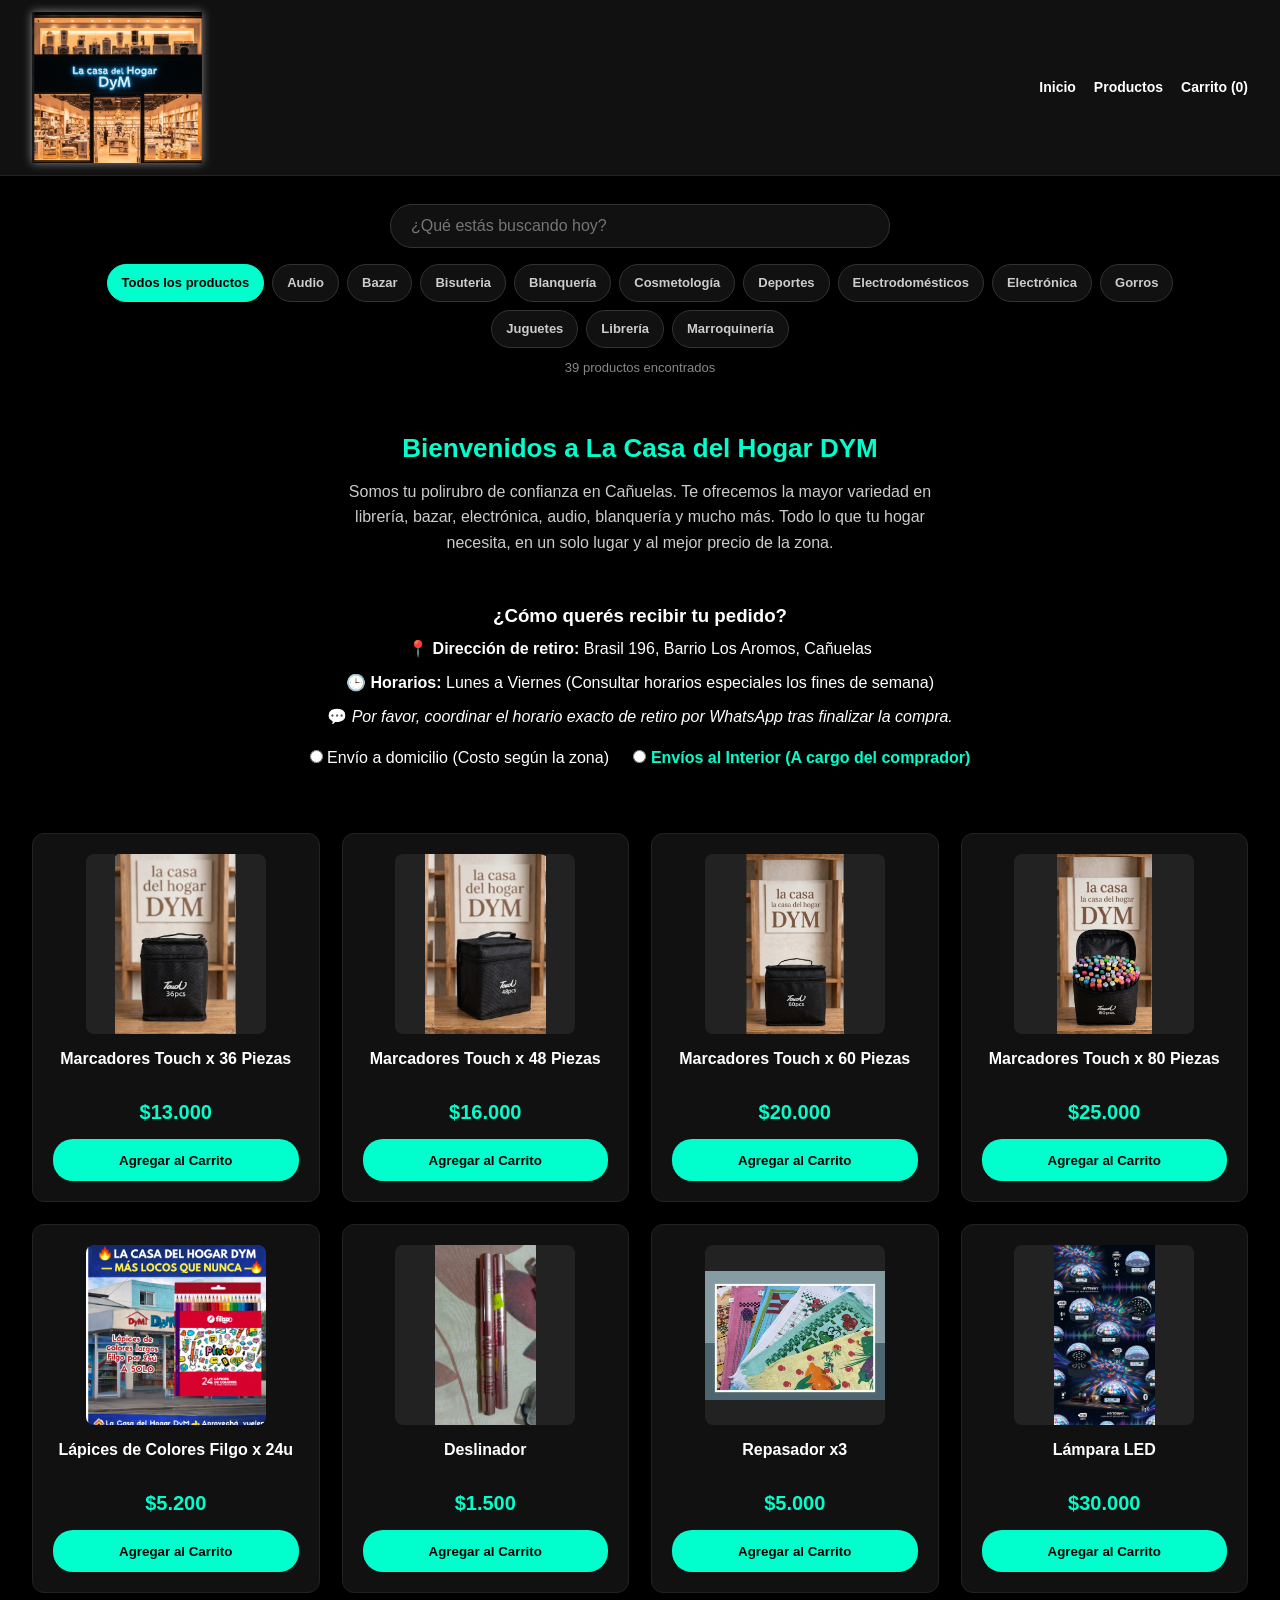
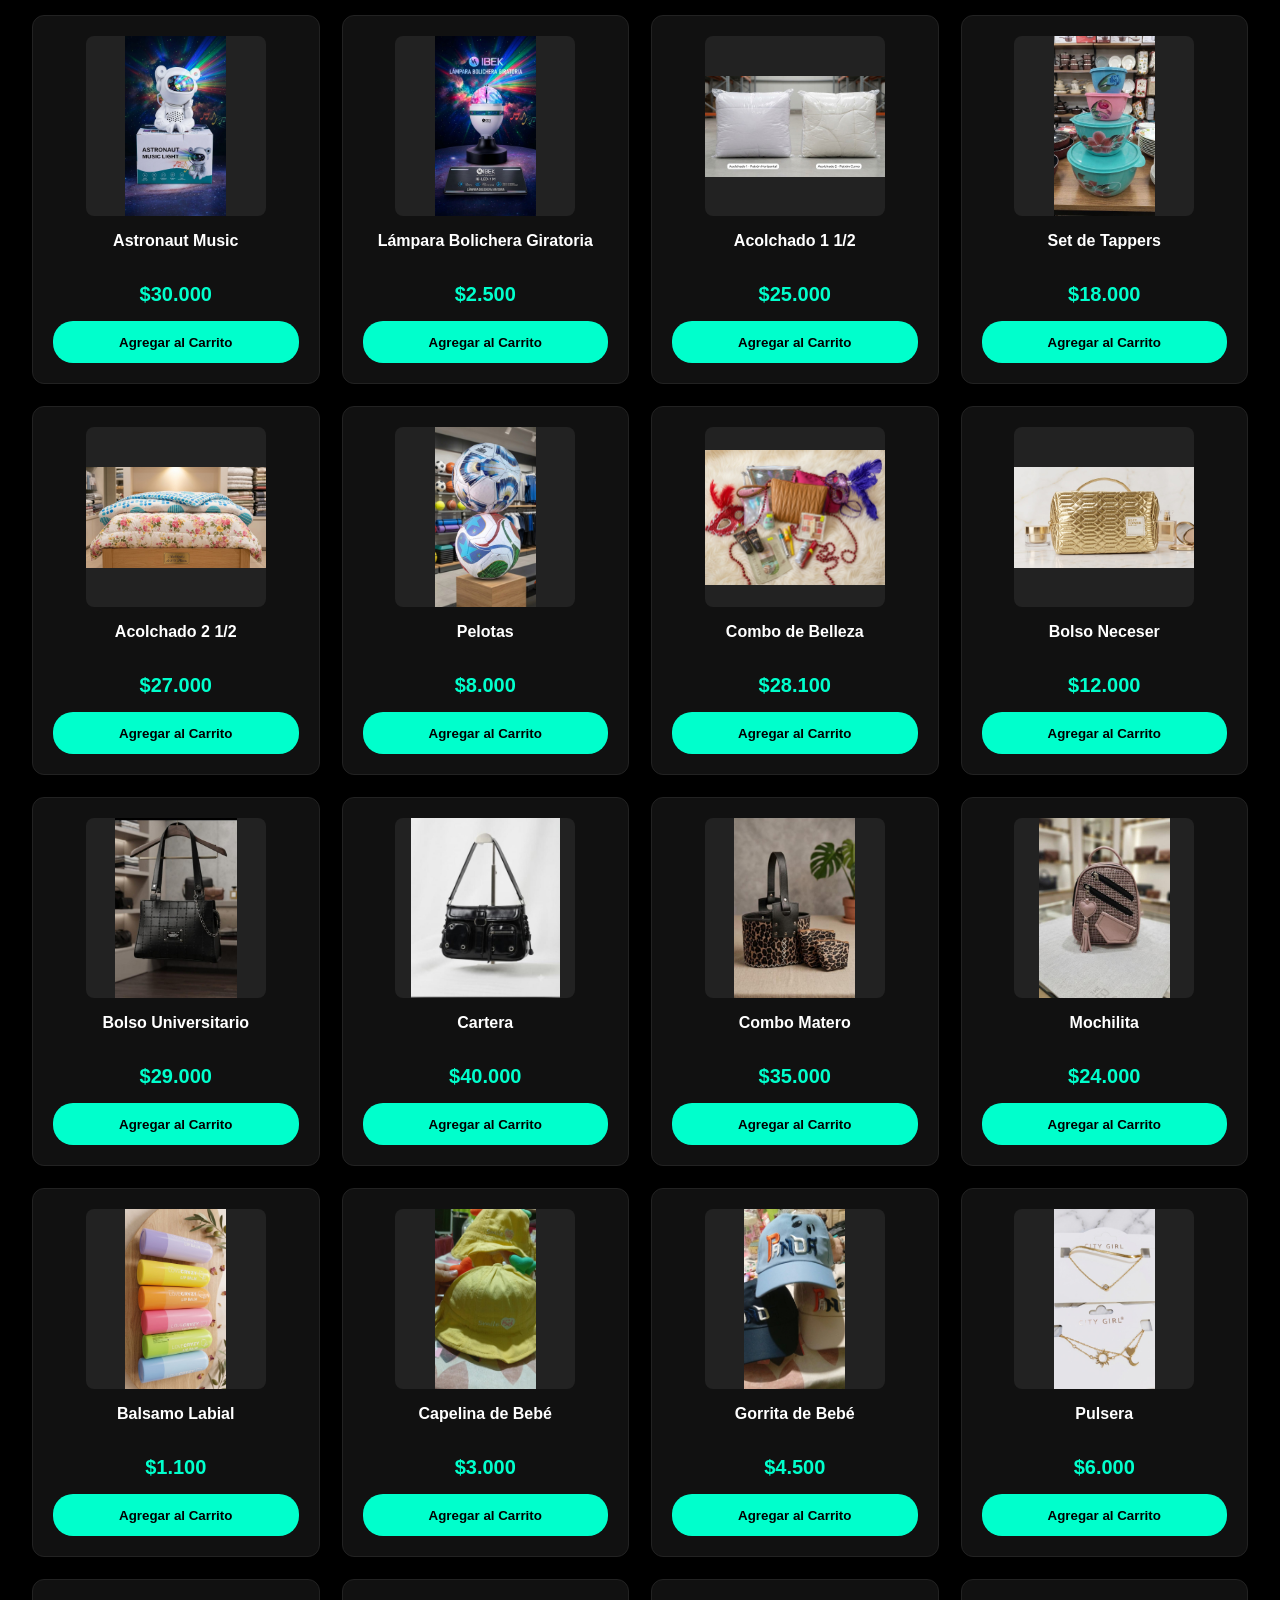
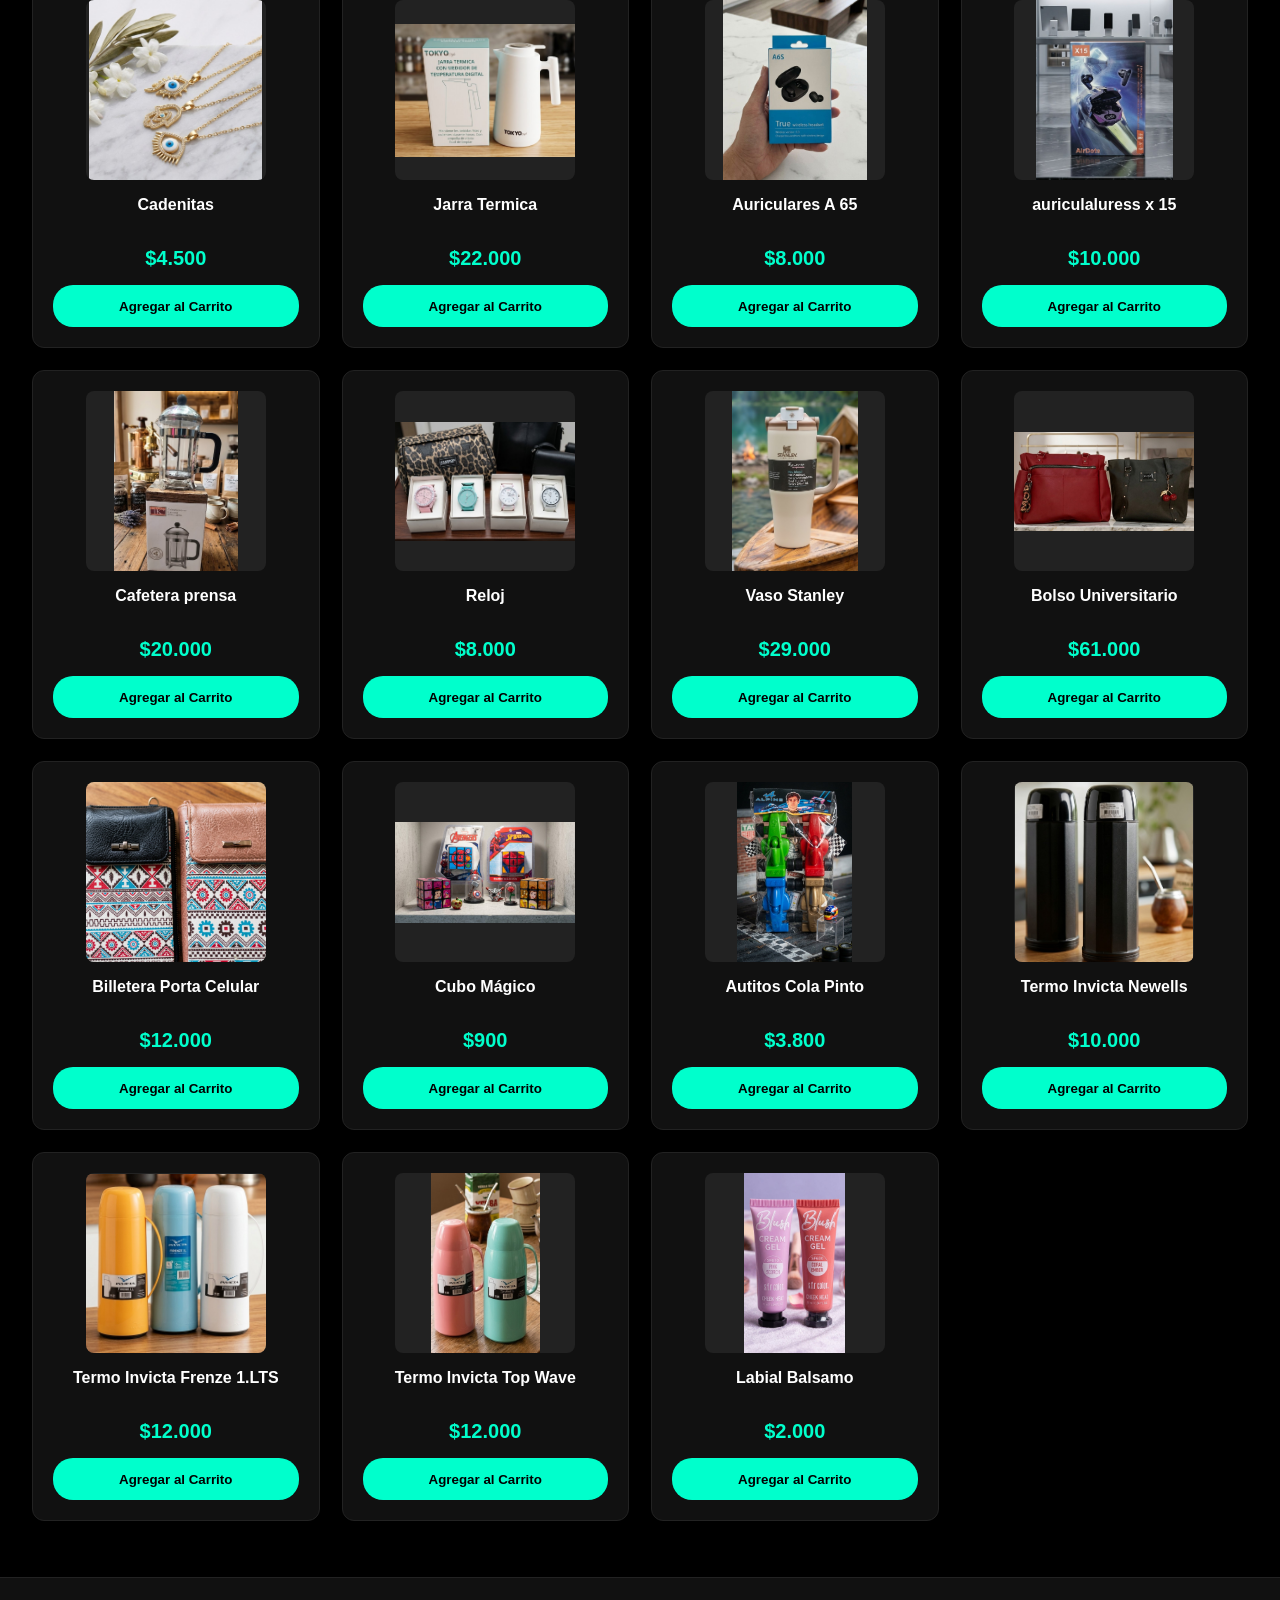
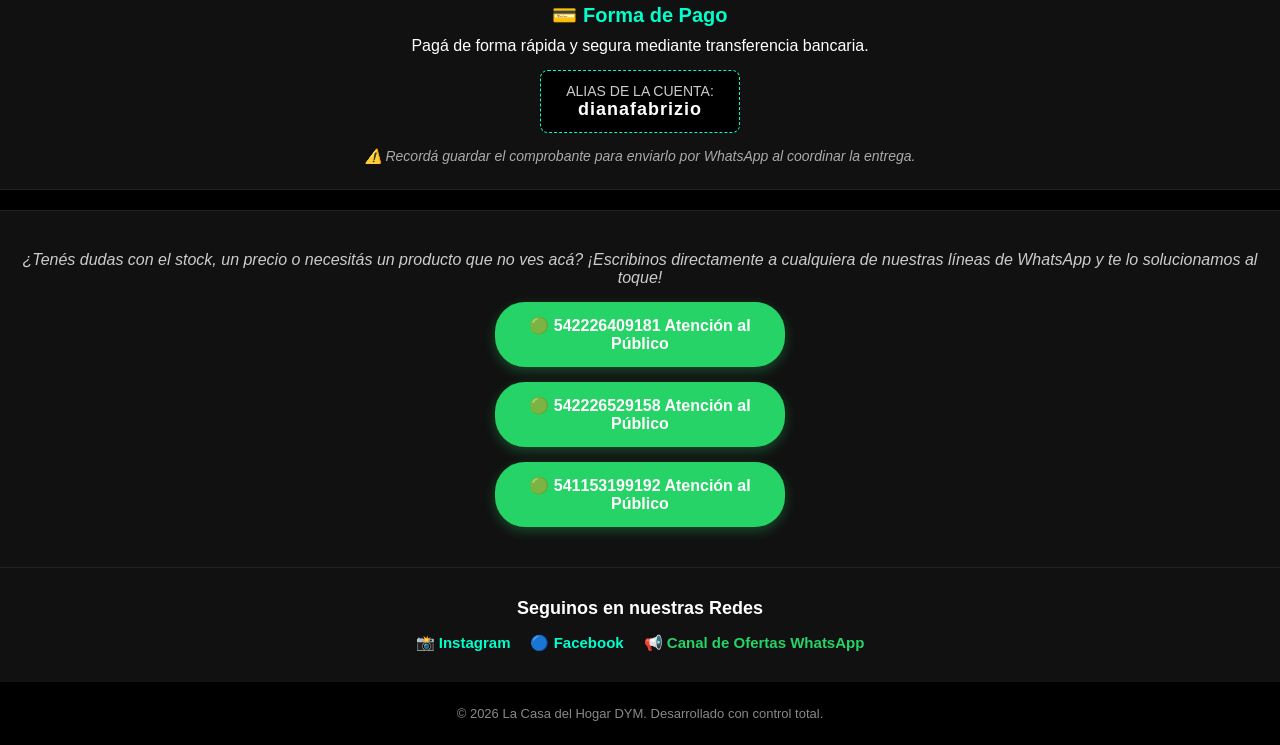
<file: index.html>
<!DOCTYPE html>
<html lang="es">
<head>
    <meta charset="UTF-8">
    <meta name="viewport" content="width=device-width, initial-scale=1.0">
    <title>La Casa del Hogar DYM - Tienda Oficial</title>
     <link rel="stylesheet" href="styles.css">
</head>
<body>

    <!-- Cabecera de la aplicación -->
    <header class="app-header">
        <div class="logo-container">
            <!-- Tu logo de neón con el nombre del archivo limpio -->
            <img src="logo.png" alt="Logo La Casa del Hogar DYM" class="logo">
        </div>
        <nav class="nav-links">
            <a href="#">Inicio</a>
            <a href="#">Productos</a>
            <a href="#" id="carrito-contador">Carrito (0)</a>
        </nav>
    </header>

    <!-- Cuerpo principal de la página -->
    <main class="app-main">
        
        <!-- Sección del Buscador -->
        <section class="search-section">
            <input type="text" placeholder="¿Qué estás buscando hoy?" id="search-input">
            <div class="catalog-toolbar" aria-label="Filtros del catálogo">
                <div id="category-filters" class="category-filters" role="group" aria-label="Categorías"></div>
                <p id="results-summary" class="results-summary" aria-live="polite"></p>
            </div>
        </section>
<!-- SECCIÓN: BIENVENIDA Y DESCRIPCIÓN DEL POLIRUBRO -->
<section class="about-section" style="text-align: center; padding: 30px 20px; background-color: #000;">
    <h1 style="color: #00ffcc; font-size: 26px; margin-bottom: 15px; font-weight: bold;">
        Bienvenidos a La Casa del Hogar DYM
    </h1>
    <p style="color: #cccccc; font-size: 16px; max-width: 600px; margin: 0 auto; line-height: 1.6;">
        Somos tu polirubro de confianza en Cañuelas. Te ofrecemos la mayor variedad en librería, bazar, electrónica, audio, blanquería y mucho más. Todo lo que tu hogar necesita, en un solo lugar y al mejor precio de la zona.
    </p>
</section>

        <!-- Sección de Cómo querés recibir tu pedido (Actualizada para el futuro) -->
<section class="delivery-options" style="text-align: center; color: white; padding: 20px;">
    <h3>¿Cómo querés recibir tu pedido?</h3>
    
  <!-- SECCIÓN DE DATOS DE RETIRO CORREGIDA -->
<p>📍 <strong>Dirección de retiro:</strong> Brasil 196, Barrio Los Aromos, Cañuelas</p>
<p>🕒 <strong>Horarios:</strong> Lunes a Viernes (Consultar horarios especiales los fines de semana)</p>
<p>💬 <em>Por favor, coordinar el horario exacto de retiro por WhatsApp tras finalizar la compra.</em></p>

    
    <label style="margin: 10px; display: inline-block;">
        <input type="radio" name="entrega"> Envío a domicilio (Costo según la zona)
    </label>
    
    <!-- ⚡ EL BOTÓN DE ESCALA NACIONAL QUE PENSASTE HOY ⚡ -->
    <label style="margin: 10px; display: inline-block; color: #00ffcc; font-weight: bold;">
        <input type="radio" name="entrega"> Envíos al Interior (A cargo del comprador)
    </label>
</section>

        <!-- Grilla de Productos (El catálogo real) -->
        <section class="products-grid" id="products-container">
            
<!-- TARJETA 1: MARCADORES TOUCH X 36 -->
<div class="product-card">
     <img  src="img/Libreria/touch 36.png" alt="Marcadores Touch x 36" class="product-img">
     <h3>Marcadores Touch x 36 Piezas</h3>
     <p class="price">$13.000</p>
     <button class="add-to-cart-btn">Agregar al Carrito</button>
  </div>

<!-- TARJETA 2: MARCADORES TOUCH X 48 -->
<div class="product-card">
     <img src="img/Libreria/touch 48.png" alt="Marcadores Touch x 48" class="product-img">
     <h3>Marcadores Touch x 48 Piezas</h3>
     <p class="price">$16.000</p>
     <button class="add-to-cart-btn">Agregar al Carrito</button>
  </div>
<!-- TARJETA 3: MARCADORES TOUCH X 60 -->
<div class="product-card">
     <img src="img/Libreria/touch 60.png" alt="Marcadores Touch x 60" class="product-img">
     <h3>Marcadores Touch x 60 Piezas</h3>
     <p class="price">$20.000</p>
     <button class="add-to-cart-btn">Agregar al Carrito</button>
 </div>

<!-- TARJETA 4: MARCADORES TOUCH X 80 -->
<div class="product-card">
     <img src="img/Libreria/touch 80.png" alt="Marcadores Touch x 80" class="product-img">
     <h3>Marcadores Touch x 80 Piezas</h3>
     <p class="price">$25.000</p>
     <button class="add-to-cart-btn">Agregar al Carrito</button>
  </div>

<!-- TARJETA 5: LÁPICES FILGO X 24 -->
<div class="product-card">
      <img src="img/Libreria/filgo 24.png" alt="Lápices Filgo x 24" class="product-img">
      <h3>Lápices de Colores Filgo x 24u</h3>
      <p class="price">$5.200</p>
      <button class="add-to-cart-btn">Agregar al Carrito</button>
  </div>
<!-- TARJETA 6: DESLINIADOR -->
<div class="product-card">
    <img src="img/Cosmetologia/desliniador.png" alt="deslinador" class="product-img">
    <h3>Deslinador</h3>
    <p class="price">$1.500</p>
    <button class="add-to-cart-btn">Agregar al Carrito</button>
</div>
<!-- TARJETA 7: DESLINIADOR -->
 <div class="product-card">
    <img src="img/Blanqueria/repasador.png" alt="repasador x3" class="product-img">
    <h3>Repasador x3</h3>
    <p class="price">$5.000</p>
    <button class="add-to-cart-btn">Agregar al Carrito</button>
</div>
<!-- TARJETA 8: LAMPARA LED -->
<div class="product-card">
    <img src="img/Electronica/lampara led audioritmica.png" alt="Lámpara LED" class="product-img">
    <h3>Lámpara LED</h3>
    <p class="price">$30.000</p>
    <button class="add-to-cart-btn">Agregar al Carrito</button>
</div>
<!-- TARJETA 9: AUSTRONAUT MUSIC-->
 <div class="product-card">
    <img src="img/Electronica/Astronaut music.png" alt="Astronaut music" class="product-img">
     <h3>Astronaut Music</h3>
    <p class="price">$30.000</p>
    <button class="add-to-cart-btn">Agregar al Carrito</button>
</div>
<!-- TARJETA 10: LAMPARA BOLICHERA GIRATORIA-->
 <div class="product-card">
    <img src="img/Electronica/lampara bolichera giratoria.png" alt="Lámpara bolichera giratoria" class="product-img">
     <h3>Lámpara Bolichera Giratoria</h3>
    <p class="price">$2.500</p>
    <button class="add-to-cart-btn">Agregar al Carrito</button>
</div>
<!-- TARJETA 11: ACLCHADO 1 1/2-->
 <div class="product-card">
    <img src="img/Blanqueria/acolchado plaza y media.png" alt="Acolchado Plaza y Media" class="product-img">
     <h3>Acolchado 1 1/2</h3>
    <p class="price">$25.000</p>
    <button class="add-to-cart-btn">Agregar al Carrito</button>
</div>
<!-- TARJETA 12: SET DE TAPPERS-->
 <div class="product-card">
    <img src="img/Bazar/set de tappers.png" alt="Set de Tappers" class="product-img">
     <h3>Set de Tappers</h3>
    <p class="price">$18.000</p>
    <button class="add-to-cart-btn">Agregar al Carrito</button>
</div>
<!-- TARJETA 13: ACLCHADO 2 1/2-->
 <div class="product-card">
    <img src="img/Blanqueria/acolchado dos plaza y media.png" alt="Acolchado Dos Plaza y Media" class="product-img">
     <h3>Acolchado 2 1/2</h3>
    <p class="price">$27.000</p>
    <button class="add-to-cart-btn">Agregar al Carrito</button>
</div>
<!-- TARJETA 14: PELOTAS-->
 <div class="product-card">
    <img src="img/Deportes/pelotas.png" alt="Pelotas" class="product-img">
     <h3>Pelotas</h3>
    <p class="price">$8.000</p>
    <button class="add-to-cart-btn">Agregar al Carrito</button>
</div>
<!-- TARJETA 15: COMBO DE BELLEZA -->
<div class="product-card">
    <img src="img/Marroquineria/COMBO DE BELLEZA.png" alt="Combo de Belleza x11" class="product-img" title="Incluye: Un neceser a elección (transparente, fucsia, marrón o negro), una base, una paleta de maquillaje, un labial líquido mate, un rímel, un delineador negro retráctil, un bálsamo labial, una mascarilla facial, un iluminador, un arqueador de pestañas y una esponjita de maquillaje">
    <h3>Combo de Belleza</h3>
    <p class="price">$28.100</p>
    <button class="add-to-cart-btn">Agregar al Carrito</button>
</div>

<!-- TARJETA 16: BOLSO NECESER-->
 <div class="product-card">
    <img src="img/Marroquineria/bolso neceser.png" alt="Bolso Neceser" class="product-img">
     <h3>Bolso Neceser</h3>
    <p class="price">$12.000</p>
    <button class="add-to-cart-btn">Agregar al Carrito</button>
</div>
<!-- TARJETA 17: BOLSO UNIVERSITARIO-->
 <div class="product-card">
    <img src="img/Marroquineria/bolso universitario.png" alt="Bolso Universitario" class="product-img">
     <h3>Bolso Universitario</h3>
    <p class="price">$29.000</p>
    <button class="add-to-cart-btn">Agregar al Carrito</button>
</div>
<!-- TARJETA 18: CARTERA -->
 <div class="product-card">
    <img src="img/Marroquineria/cartera.png" alt="Cartera" class="product-img">
     <h3>Cartera</h3>
    <p class="price">$40.000</p>
    <button class="add-to-cart-btn">Agregar al Carrito</button>
</div>
<!-- TARJETA 19: COMBO MATERO -->
 <div class="product-card">
    <img src="img/Marroquineria/combo matero.png" alt="Combo Matero" class="product-img">
     <h3>Combo Matero</h3>
    <p class="price">$35.000</p>
    <button class="add-to-cart-btn">Agregar al Carrito</button>
</div>
<!-- TARJETA 20: mochilita-->
 <div class="product-card">
    <img src="img/Marroquineria/mochilitas.png" alt="Mochilita" class="product-img">
     <h3>Mochilita</h3>
    <p class="price">$24.000</p>
    <button class="add-to-cart-btn">Agregar al Carrito</button>
</div>
<!-- TARJETA 21: BALSAMO LABIAL-->
 <div class="product-card">
    <img src="img/Cosmetologia/balsamo labial.png" alt="Balsamo Labial" class="product-img">
     <h3>Balsamo Labial</h3>
    <p class="price">$1.100</p>
    <button class="add-to-cart-btn">Agregar al Carrito</button>
</div>
<!-- TARJETA 22: CAPELINA DE BEBE-->
 <div class="product-card">
    <img src="img/Gorros/capelina de bebe.png" alt="Capelina de Bebé" class="product-img">
     <h3>Capelina de Bebé</h3>
    <p class="price">$3.000</p>
    <button class="add-to-cart-btn">Agregar al Carrito</button>
</div>
<!-- TARJETA 23: GORRITA DE BEBE-->
 <div class="product-card">
    <img src="img/Gorros/gorrita de bebe.png" alt="Gorrita de Bebé" class="product-img">
     <h3>Gorrita de Bebé</h3>
    <p class="price">$4.500</p>
    <button class="add-to-cart-btn">Agregar al Carrito</button>
</div>
<!-- TARJETA 24: pulsera-->
 <div class="product-card">
    <img src="img/Bisuteria/pulsera.png" alt="Pulsera" class="product-img">
     <h3>Pulsera</h3>
    <p class="price">$6.000</p>
    <button class="add-to-cart-btn">Agregar al Carrito</button>
</div>
<!-- TARJETA 25: CADENITAS-->
 <div class="product-card">
    <img src="img/Bisuteria/cadenita.png" alt="Cadenitas" class="product-img">
     <h3>Cadenitas</h3>
    <p class="price">$4.500</p>
    <button class="add-to-cart-btn">Agregar al Carrito</button>
</div>
<!-- TARJETA 26: JARRA TERMICA-->
 <div class="product-card">
    <img src="img/Eñectrodomestico/jarra termica.png" alt="Jarra termica" class="product-img">
     <h3>Jarra Termica</h3>
    <p class="price">$22.000</p>
    <button class="add-to-cart-btn">Agregar al Carrito</button>
</div>
<!-- TARJETA 27: AURICULARES A65-->
 <div class="product-card">
    <img src="img/Audio/auriculares A 65.png" alt="Auriculares A 65" class="product-img">
     <h3>Auriculares A 65</h3>
    <p class="price">$8.000</p>
    <button class="add-to-cart-btn">Agregar al Carrito</button>
</div>
 <!-- TARJETA 28: auriculares x 15-->
 <div class="product-card">
    <img src="img/Audio/auriculares x 15.png" alt="Auriculares x 15" class="product-img">
     <h3>auriculaluress x 15</h3>
    <p class="price">$10.000</p>
    <button class="add-to-cart-btn">Agregar al Carrito</button>
</div>
<!-- TARJETA 29: cafetera prensa-->
 <div class="product-card">
    <img src="img/Eñectrodomestico/cafetera prensa.png" alt="Cafetera prensa" class="product-img">
     <h3>Cafetera prensa</h3>
    <p class="price">$20.000</p>
    <button class="add-to-cart-btn">Agregar al Carrito</button>
</div>
<!-- TARJETA 30: reloj-->
 <div class="product-card">
    <img src="img/Bisuteria/reloj.png" alt="Reloj" class="product-img">
     <h3>Reloj</h3>
    <p class="price">$8.000</p>
    <button class="add-to-cart-btn">Agregar al Carrito</button>
</div>
<!-- TARJETA 31: vaso stanley -->
 <div class="product-card">
    <img src="img/Bazar/vaso stanley.png" alt="Vaso Stanley" class="product-img">
     <h3>Vaso Stanley</h3>
    <p class="price">$29.000</p>
    <button class="add-to-cart-btn">Agregar al Carrito</button>
</div>
<!-- TARJETA 32: BOLSO UNIVERSITARIO -->
 <div class="product-card">
    <img src="img/Marroquineria/bolso.universitario.png" alt="Bolso Universitario" class="product-img">
     <h3>Bolso Universitario</h3>
    <p class="price">$61.000</p>
    <button class="add-to-cart-btn">Agregar al Carrito</button>
</div>
<!-- TARJETA 33: BILLETERA PORTA CELULAR -->
 <div class="product-card">
    <img src="img/Marroquineria/billetera porta celular.png" alt="Billetera Porta Celular" class="product-img">
     <h3>Billetera Porta Celular</h3>
    <p class="price">$12.000</p>
    <button class="add-to-cart-btn">Agregar al Carrito</button>
</div>
<!-- TARJETA 34 : CUBO MAGICO -->
 <div class="product-card">
    <img src="img/Juguetes/cubo magico.png" alt="Cubo Mágico" class="product-img">
     <h3>Cubo Mágico</h3>
    <p class="price">$900</p>
    <button class="add-to-cart-btn">Agregar al Carrito</button>
</div>
<!-- TARJETA 35 : AUTITOS COLA PINTO-->
 <div class="product-card">
    <img src="img/Juguetes/autitos cola pinto.png" alt="Autitos Cola Pinto" class="product-img">
     <h3>Autitos Cola Pinto</h3>
    <p class="price">$3.800</p>
    <button class="add-to-cart-btn">Agregar al Carrito</button>
</div>
<!-- TARJETA 36 : OFERTON TERMO INVICTA NEWELLS-->
 <div class="product-card">
    <img src="img/Bazar/ofertón termo Invicta newells.png" alt="Termo Invicta Newells" class="product-img">
     <h3>Termo Invicta Newells</h3>
    <p class="price">$10.000</p>
    <button class="add-to-cart-btn">Agregar al Carrito</button>
</div>
<!-- TARJETA 37 : TERMO INVICTA FRENZE 1.LTS-->
 <div class="product-card">
    <img src="img/Bazar/Termo Invicta firenze 1.lts.png" alt="Termo Invicta Frenze 1.LTS" class="product-img">
     <h3>Termo Invicta Frenze 1.LTS</h3>
    <p class="price">$12.000</p>
    <button class="add-to-cart-btn">Agregar al Carrito</button>
</div>
<!-- TARJETA 38 : TERMO INVICTA TOP WAVE-->
 <div class="product-card">
    <img src="img/Bazar/Termo Invicta top wave.png" alt="Termo Invicta Top Wave" class="product-img">
     <h3>Termo Invicta Top Wave</h3>
    <p class="price">$12.000</p>
    <button class="add-to-cart-btn">Agregar al Carrito</button>
</div>
<!-- TARJETA 39 : LABIAL BALSAMO-->
 <div class="product-card">
    <img src="img/Cosmetologia/Labial balsamo.png" alt="Labial Balsamo" class="product-img">
     <h3>Labial Balsamo</h3>
    <p class="price">$2.000</p>
    <button class="add-to-cart-btn">Agregar al Carrito</button>
</div>
     </section>
        <!-- SECCIÓN DE FORMA DE PAGO: ALIAS BANCARIO -->
<section class="payment-info" style="text-align: center; padding: 25px 20px; background-color: #111; border-top: 1px solid #222; border-bottom: 1px solid #222; margin: 20px 0;">
    <h3 style="color: #00ffcc; font-size: 20px; margin-bottom: 10px; font-weight: bold;">💳 Forma de Pago</h3>
    <p style="color: #ffffff; font-size: 16px; margin: 5px 0;">
        Pagá de forma rápida y segura mediante transferencia bancaria.
    </p>
    <div style="background-color: #000; display: inline-block; padding: 12px 25px; border-radius: 8px; border: 1px dashed #00ffcc; margin: 10px 0;">
        <span style="color: #cccccc; font-size: 14px; display: block; text-transform: uppercase;">Alias de la cuenta:</span>
        <strong style="color: #ffffff; font-size: 18px; letter-spacing: 1px;">dianafabrizio</strong>
    </div>
    <p style="color: #aaaaaa; font-size: 14px; margin-top: 5px; font-style: italic;">
        ⚠️ Recordá guardar el comprobante para enviarlo por WhatsApp al coordinar la entrega.
    </p>
</section>


        <!-- Sección de Atención al Público (Tus 3 enlaces de WhatsApp conectados) -->
         <section class="whatsapp-section">
    
    <!-- ⚡ EL CARTEL DE CONSULTAS QUE PENSASTE VOS ⚡ -->
    <p style="color: #cccccc; text-align: center; margin-bottom: 15px; font-style: italic;">
        ¿Tenés dudas con el stock, un precio o necesitás un producto que no ves acá? ¡Escribinos directamente a cualquiera de nuestras líneas de WhatsApp y te lo solucionamos al toque!
    </p>
    <div class="whatsapp-buttons">
        <!-- Enlace de ejemplo, cambiale los números por los reales de ella -->
        <a href="https://wa.me/5492226409181" target="_blank" rel="noopener" class="btn-whatsapp">🟢 542226409181 Atención al Público</a>
        <a href="https://wa.me/5492226529158" target="_blank" rel="noopener" class="btn-whatsapp">🟢 542226529158 Atención al Público</a>
        <a href="https://wa.me/5491153199192" target="_blank" rel="noopener" class="btn-whatsapp">🟢 541153199192 Atención al Público</a>
    </div>
</section>
<!-- SECCIÓN: REDES SOCIALES Y CANAL OFICIAL -->
<section class="social-section" style="text-align: center; padding: 30px 20px; background-color: #111; border-top: 1px solid #222;">
    <h3 style="color: #ffffff; font-size: 18px; margin-bottom: 15px;">Seguinos en nuestras Redes</h3>
    <div class="social-links" style="display: flex; justify-content: center; gap: 20px; flex-wrap: wrap;">
        
        <!-- Instagram -->
        <a href="https://instagram.com" target="_blank" style="color: #00ffcc; text-decoration: none; font-weight: bold; font-size: 15px;">
            📸 Instagram
        </a>
        
        <!-- Facebook -->
        <a href="https://facebook.com" target="_blank" style="color: #00ffcc; text-decoration: none; font-weight: bold; font-size: 15px;">
            🔵 Facebook
        </a>
        
        <!-- Canal de WhatsApp -->
        <a href="https://whatsapp.com/channel/0029Vb6CkwQ3rZZhwAkb0b1h" target="_blank" style="color: #25D366; text-decoration: none; font-weight: bold; font-size: 15px;">
            📢 Canal de Ofertas WhatsApp
        </a>
        
    </div>
</section>

    </main>

    <!-- Pie de página -->
    <footer class="app-footer">
        <p>&copy; 2026 La Casa del Hogar DYM. Desarrollado con control total.</p>
    </footer>

    <!-- Tu cable de lógica en JavaScript -->
 <script src="app.js"></script>
     <!-- 🛒 VENTANA FLOTANTE DEL CARRITO (CONECTADA CON TUS 3 VENDEDORAS) -->
<div id="modal-carrito" style="display: none; position: fixed; top: 0; right: 0; width: 100%; max-width: 400px; height: 100%; background: #111; border-left: 2px solid #00ffcc; z-index: 10000; box-shadow: -5px 0 15px rgba(0,0,0,0.5); flex-direction: column; padding: 20px; color: white; overflow-y: auto;">
    
    <div style="display: flex; justify-content: space-between; align-items: center; border-bottom: 1px solid #333; padding-bottom: 10px; margin-bottom: 15px;">
        <h3 style="margin: 0; color: #00ffcc; font-size: 20px;">Tu Carrito</h3>
        <span onclick="cerrarCarrito()" style="cursor: pointer; font-size: 24px; color: #999;">&times;</span>
    </div>

    <!-- Lista de productos cargados -->
    <div id="carrito-items" style="flex: 1; overflow-y: auto; margin-bottom: 15px;">
        <p id="carrito-vacio" style="text-align: center; color: #666; margin-top: 30px;">Tu carrito está vacío.</p>
    </div>

    <!-- Total en efectivo y los 3 enlaces directos de Seba -->
    <div style="border-top: 1px solid #333; padding-top: 15px;">
        <div style="display: flex; justify-content: space-between; font-weight: bold; font-size: 18px; margin-bottom: 15px;">
            <span>Total:</span>
            <span id="carrito-total" style="color: #00ffcc;">$0</span>
        </div>

        <p style="text-align: center; color: #999; margin: 10px 0 5px 0; font-size: 14px;">¿Con quién estás haciendo el pedido?</p>
        
        <button onclick="enviarVendedora1(5492226409181)" class="btn-whatsapp" style="width: 100%; background: #00ffcc; color: #000; border: none; padding: 10px; font-weight: bold; font-size: 14px; border-radius: 5px; cursor: pointer; margin-bottom: 8px;">🙋‍♀️ Enviar pedido a Vendedora 1</button>
        <button onclick="enviarVendedora2(5492226529158)" class="btn-whatsapp" style="width: 100%; background: #00ffcc; color: #000; border: none; padding: 10px; font-weight: bold; font-size: 14px; border-radius: 5px; cursor: pointer; margin-bottom: 8px;">🙋‍♀️ Enviar pedido a Vendedora 2</button>
        <button onclick="enviarVendedora3(5491153199192)" class="btn-whatsapp" style="width: 100%; background: #00ffcc; color: #000; border: none; padding: 10px; font-weight: bold; font-size: 14px; border-radius: 5px; cursor: pointer;">🙋‍♀️ Enviar pedido a Vendedora 3</button>
    </div>
</div>


    
</body>
</html>
</file>
<file: styles.css>
/* ==========================================
   1. RESET GENERAL (Unos y Ceros)
   ========================================== */
* {
    margin: 0;
    padding: 0;
    box-sizing: border-box;
    font-family: Arial, sans-serif;
}

html {
    scroll-behavior: smooth;
}

body {
    background-color: #000000; /* Fondo negro de búnker para toda la web */
    color: #ffffff;
    min-width: 320px;
    overflow-x: hidden;
}

/* ==========================================
   2. CABECERA (Barra de Navegación Móvil)
   ========================================== */
.app-header {
    background-color: #111111;
    color: #ffffff;
    display: flex;
    justify-content: space-between;
    align-items: center;
    padding: 12px clamp(14px, 4vw, 32px);
    position: sticky;
    top: 0;
    z-index: 100;
    border-bottom: 1px solid #222;
}

.logo-container {
    flex: 0 1 180px;
    min-width: 0;
}

.logo,
.logo-img {
    display: block;
    width: min(100%, 170px);
    height: auto;
    object-fit: contain;
    filter: drop-shadow(0 0 5px rgba(255, 255, 255, 0.5));
    animation: zoomPulsante 4s ease-in-out infinite;
}

.nav-links {
    display: flex;
    align-items: center;
    justify-content: flex-end;
    gap: clamp(8px, 2vw, 18px);
    min-width: 0;
}

.nav-links a {
    color: #ffffff;
    text-decoration: none;
    font-weight: bold;
    font-size: clamp(12px, 2vw, 14px);
    white-space: nowrap;
}

/* Ajuste del tamaño del logo de neón */
.logo-img {
    width: 150px; /* Tamaño de 150px que te gusta */
    height: auto;
    object-fit: contain;
    filter: drop-shadow(0 0 5px rgba(255,255,255,0.5)); /* Efecto neón sutil */
     animation: zoomPulsante 4s ease-in-out infinite;
    transition: transform 0.3s ease;
}
.logo-img:hover {
    transform: scale(1.15) rotate(2deg); /* Se agranda un toque más y gira sutilmente */
    filter: drop-shadow(0 0 12px #00ffcc); /* El neón se enciende en verde brillante */
    cursor: pointer;
}
    @keyframes zoomPulsante {
    0% {
        transform: scale(1); /* Tamaño normal */
    }
    50% {
        transform: scale(1.08); /* Hace un zoom suave hacia adelante */
    }
    100% {
        transform: scale(1); /* Vuelve al tamaño original */
    }
}
/* ==========================================
   3. SECCIONES GENERALES (Buscador e Info)
   ========================================== */
.search-section {
    padding: clamp(16px, 4vw, 28px) 20px;
    text-align: center;
    background-color: #000000;
}

#search-input {
    width: min(100%, 520px);
    max-width: 500px;
    padding: 12px 20px;
    border-radius: 25px;
    border: 1px solid #333;
    background-color: #111111;
    color: white;
    font-size: 16px;
    outline: none;
}

#search-input:focus {
    border-color: #00ffcc;
    box-shadow: 0 0 0 3px rgba(0, 255, 204, 0.12);
}

.catalog-toolbar {
    width: min(100%, 1100px);
    margin: 16px auto 0;
}

.category-filters {
    display: flex;
    gap: 8px;
    justify-content: center;
    flex-wrap: wrap;
}

.category-filter {
    border: 1px solid #333;
    border-radius: 999px;
    background: #111;
    color: #ccc;
    cursor: pointer;
    font-size: 13px;
    font-weight: bold;
    min-height: 38px;
    padding: 8px 14px;
    transition: border-color 0.2s, background-color 0.2s, color 0.2s;
}

.category-filter:hover,
.category-filter.is-active {
    border-color: #00ffcc;
    background: #00ffcc;
    color: #000;
}

.results-summary {
    color: #888;
    font-size: 13px;
    margin-top: 12px;
    text-align: center;
}

.product-card[hidden] {
    display: none;
}

.shipping-info {
    text-align: center;
    padding: 10px;
    background-color: #111111;
    color: #00ffcc;
    font-size: 14px;
    font-weight: bold;
}

/* ==========================================
   4. GRILLA DE PRODUCTOS (Catálogo Adaptable)
   ========================================== */
.products-grid {
    display: grid;
    /* Se acomodan en filas y columnas automáticas según el tamaño de la pantalla */
    grid-template-columns: repeat(auto-fit, minmax(min(100%, 240px), 1fr));
    gap: clamp(14px, 2vw, 22px);
    width: min(100%, 1440px);
    margin: 0 auto;
    padding: clamp(20px, 4vw, 36px) clamp(12px, 4vw, 32px);
    background-color: #000000;
    perspective: 1000px; 
}

.product-card {
    background-color: #111111; /* Fondo oscuro para que resalte el texto */
    border: 1px solid #222;
    border-radius: 12px;
    min-width: 0;
    padding: clamp(14px, 2vw, 20px);
    text-align: center;
    display: flex;
    flex-direction: column;
    justify-content: space-between;
    align-items: center;
    box-shadow: 0 4px 15px rgba(0,0,0,0.5);
     transform-style: preserve-3d; /* Le avisa a Windows que este objeto maneja volumen */
    transition: transform 0.6s cubic-bezier(0.4, 0, 0.2, 1);
}

.product-img {
    width: 100%;
    max-width: 180px;
    aspect-ratio: 1;
    height: auto;
    object-fit: contain;
    border-radius: 8px;
    background-color: #222; /* Fondo gris grisáceo mientras no carga la foto */
    margin-bottom: 15px;
}

.product-info h3 {
    color: #ffffff;
    font-size: 16px;
    margin-bottom: 10px;
    min-height: 40px; /* Mantiene los títulos alineados */
}

.product-card h3 {
    width: 100%;
    color: #ffffff;
    font-size: 16px;
    line-height: 1.3;
    margin-bottom: 10px;
    min-height: 42px;
    overflow-wrap: anywhere;
}

.price {
    color: #00ffcc; /* Color verde neón para destacar el precio */
    font-size: 20px;
    font-weight: bold;
    margin-bottom: 15px;
}

.add-to-cart-btn {
    background-color: #00ffcc;
    color: #000000;
    border: none;
    padding: 10px 20px;
    border-radius: 20px;
    font-weight: bold;
    cursor: pointer;
    width: 100%;
    transition: transform 0.2s, background-color 0.2s;
    min-height: 42px;
}

.add-to-cart-btn:hover {
    transform: scale(1.03);
    background-color: #00d4b0;
}

/* ==========================================
   5. SECCIÓN BOTONES DE WHATSAPP
   ========================================== */
.whatsapp-section {
    background-color: #111111;
    text-align: center;
    padding: 40px 20px;
    border-top: 1px solid #222;
}

.about-section,
.delivery-options,
.payment-info {
    overflow-wrap: anywhere;
}

.delivery-options p {
    max-width: 760px;
    margin: 10px auto;
    line-height: 1.5;
}

.whatsapp-section h2 {
    color: #ffffff;
    margin-bottom: 25px;
    font-size: 22px;
}

.whatsapp-buttons {
    display: flex;
    flex-direction: column;
    align-items: center;
    gap: 15px;
}

.btn-whatsapp {
    display: flex;
    justify-content: center;
    align-items: center;
    width: 85%;
    max-width: 290px;
    background-color: #25D366; /* Verde oficial de WhatsApp */
    color: white;
    text-decoration: none;
    padding: 14px;
    border-radius: 30px;
    font-weight: bold;
    font-size: 16px;
    box-shadow: 0 4px 12px rgba(37, 211, 102, 0.3);
    transition: transform 0.2s, background-color 0.2s;
}

.btn-whatsapp:hover {
    transform: scale(1.05);
    background-color: #20ba5a; /* Un verde un toque más oscuro al pasar el mouse */
}

#modal-carrito {
    width: min(100%, 400px);
    padding: clamp(16px, 4vw, 24px) !important;
}

#carrito-items {
    min-height: 0;
}

.app-footer {
    padding: 24px 16px;
    text-align: center;
    color: #888;
    font-size: 13px;
}

@media (max-width: 600px) {
    .app-header {
        align-items: stretch;
        flex-direction: column;
        gap: 10px;
        padding-block: 10px;
    }

    .logo-container {
        align-self: center;
        flex-basis: auto;
    }

    .logo,
    .logo-img {
        width: min(58vw, 150px);
        margin: 0 auto;
    }

    .nav-links {
        justify-content: space-between;
        width: 100%;
    }

    .nav-links a {
        padding: 8px 4px;
    }

    .category-filters {
        justify-content: flex-start;
        flex-wrap: nowrap;
        overflow-x: auto;
        padding: 2px 2px 8px;
        scrollbar-width: thin;
    }

    .category-filter {
        flex: 0 0 auto;
    }

    .products-grid {
        grid-template-columns: 1fr;
    }

    .product-card {
        width: min(100%, 360px);
        justify-self: center;
    }

    .product-img {
        max-width: 170px;
    }

    .delivery-options label {
        display: block !important;
        margin: 12px 0 !important;
    }

    .whatsapp-section {
        padding: 28px 14px;
    }

    .btn-whatsapp {
        width: 100%;
        max-width: 360px;
        font-size: 14px;
    }
}

@media (hover: none) {
    .product-card:hover,
    .btn-whatsapp:hover,
    .add-to-cart-btn:hover {
        transform: none;
    }
}

@media (prefers-reduced-motion: reduce) {
    *,
    *::before,
    *::after {
        animation-duration: 0.01ms !important;
        animation-iteration-count: 1 !important;
        scroll-behavior: auto !important;
        transition-duration: 0.01ms !important;
    }
}
@media (hover: hover) {
    .product-card:hover {
        transform: rotateY(15deg) translateZ(10px);
        box-shadow: 0 10px 25px rgba(0, 255, 204, 0.2);
    }
}
</file>
